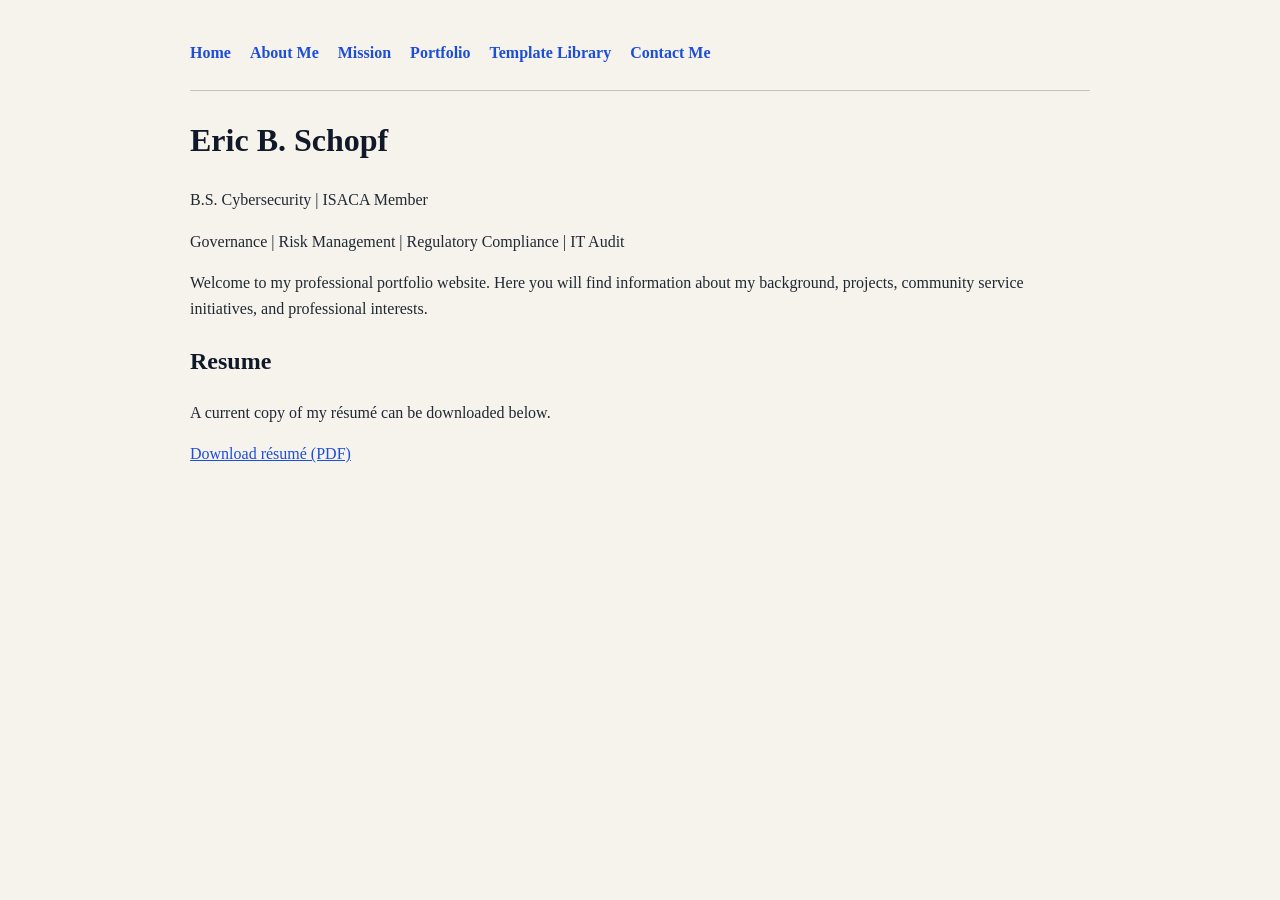
<file: index.html>
<!DOCTYPE html>
<html>

<head>
  <title>Home | Eric B. Schopf</title>
  <link rel="stylesheet" href="style.css">
</head>
  
<body>

  <nav>
    <a href="index.html">Home</a>
    <a href="about.html">About Me</a>
    <a href="mission.html">Mission</a>
    <a href="portfolio.html">Portfolio</a>
    <a href="templatelibrary.html">Template Library</a>
    <a href="contact.html">Contact Me</a>
  </nav>

  <hr>

  <h1>Eric B. Schopf</h1>

  <p>
    B.S. Cybersecurity | ISACA Member
  </p>

  <p>
    Governance | Risk Management | Regulatory Compliance | IT Audit
  </p>

  <p>
     Welcome to my professional portfolio website. Here you will find information about my background, projects,
    community service initiatives, and professional interests.
  </p>

  <h2>Resume</h2>
  <p>
    A current copy of my résumé can be downloaded below.
  </p>
  <p>
    <a href="documents/resume/Eric_Schopf_Resume.pdf">
      Download résumé (PDF)
    </a>
  </p>
  
</body>

</html>
</file>
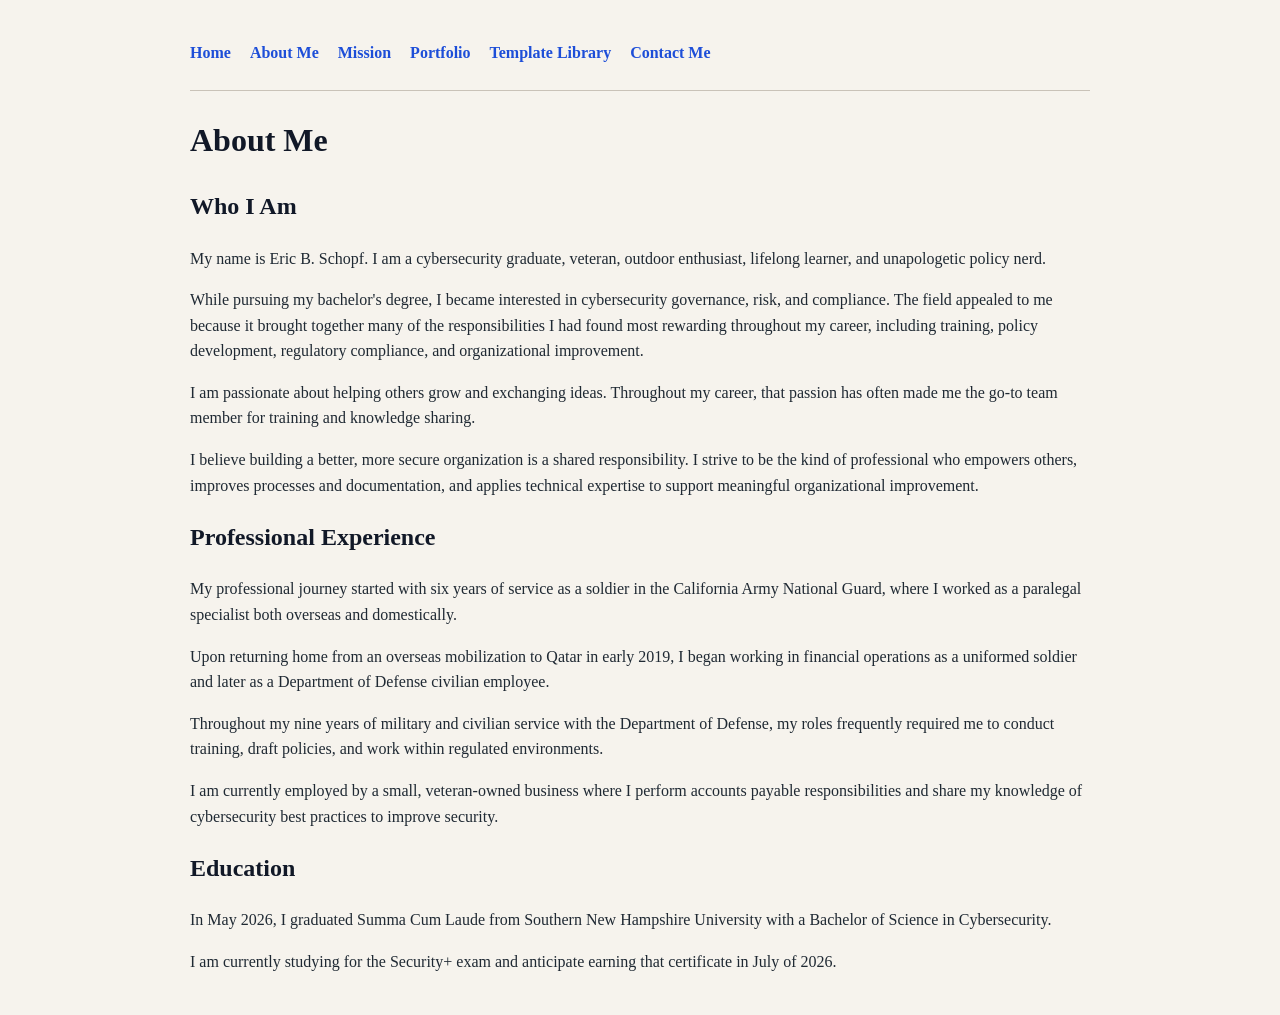
<file: about.html>
<!DOCTYPE html>
<html>

<head>
  <title>About Me | Eric B. Schopf</title>
  <link rel="stylesheet" href="style.css">
</head>
  
<body>

   <nav>
    <a href="index.html">Home</a>
    <a href="about.html">About Me</a>
    <a href="mission.html">Mission</a>
    <a href="portfolio.html">Portfolio</a>
    <a href="templatelibrary.html">Template Library</a>
    <a href="contact.html">Contact Me</a>
  </nav>

  <hr>

  <h1>About Me</h1>

  <h2>Who I Am</h2>
  <p>
    My name is Eric B. Schopf. I am a cybersecurity graduate, veteran, outdoor enthusiast, lifelong learner, and unapologetic policy nerd.
  </p>
  <p>
    While pursuing my bachelor's degree, I became interested in cybersecurity governance, risk, and compliance. The field appealed to me because it brought together many of the responsibilities I had found most 
    rewarding throughout my career, including training, policy development, regulatory compliance, and organizational improvement.
  </p>
  <p>
    I am passionate about helping others grow and exchanging ideas. Throughout my career, that passion has often made me the go-to team member for training and knowledge sharing.<br>
  </p>
  <p>
   I believe building a better, more secure organization is a shared responsibility. I strive to be the kind of professional who empowers others, improves processes and documentation, 
    and applies technical expertise to support meaningful organizational improvement.
  </p>

  <h2>Professional Experience</h2>
  <p>
    My professional journey started with six years of service as a soldier in the California Army National Guard, where I worked as a paralegal specialist both overseas and domestically.
  </p>
  <p>
    Upon returning home from an overseas mobilization to Qatar in early 2019, I began working in financial operations as a uniformed soldier and later as a Department of Defense civilian employee.
  </p>
  <p>
    Throughout my nine years of military and civilian service with the Department of Defense, my roles frequently required me to conduct training, draft policies, and work within regulated environments.
  </p>
  <p>
    I am currently employed by a small, veteran-owned business where I perform accounts payable responsibilities and share my knowledge of cybersecurity best practices to improve security.
  </p>

  <h2>Education</h2>
  <p>
    In May 2026, I graduated Summa Cum Laude from Southern New Hampshire University with a Bachelor of Science in Cybersecurity.
  </p>
  <p>
    I am currently studying for the Security+ exam and anticipate earning that certificate in July of 2026.
  </p>
  
</body>

</html>
</file>
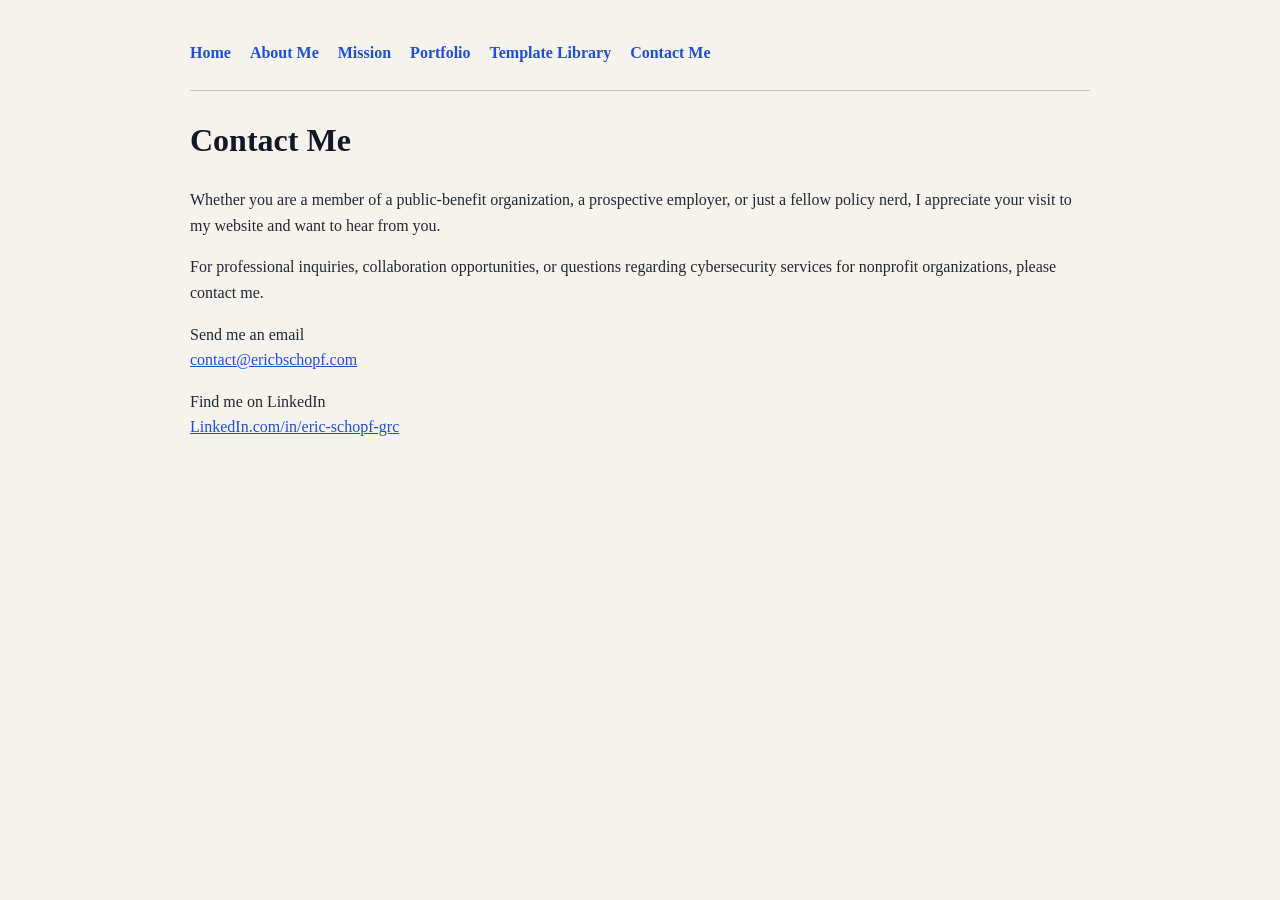
<file: contact.html>
<!DOCTYPE html>
<html>

<head>
  <title>Contact | Eric B. Schopf</title>
  <link rel="stylesheet" href="style.css">
</head>
  
<body>

  <nav>
    <a href="index.html">Home</a>
    <a href="about.html">About Me</a>
    <a href="mission.html">Mission</a>
    <a href="portfolio.html">Portfolio</a>
    <a href="templatelibrary.html">Template Library</a>
    <a href="contact.html">Contact Me</a>
  </nav>

  <hr>

  <h1>Contact Me</h1>
  <p>
    Whether you are a member of a public-benefit organization, a prospective employer, or just a fellow policy nerd, I appreciate your visit to my website and want to hear from you.
  </p>
  <p>
    For professional inquiries, collaboration opportunities, or questions regarding cybersecurity services for nonprofit organizations, please contact me.
  </p>
  <p>
    Send me an email<br>
    <a href="mailto:contact@ericbschopf.com">
    contact@ericbschopf.com
    </a>
  </p>
  <p>
    Find me on LinkedIn<br>
    <a href="https://linkedin.com/in/eric-schopf-grc">
      LinkedIn.com/in/eric-schopf-grc
    </a>
  </p>
  
</body>

</html>
</file>
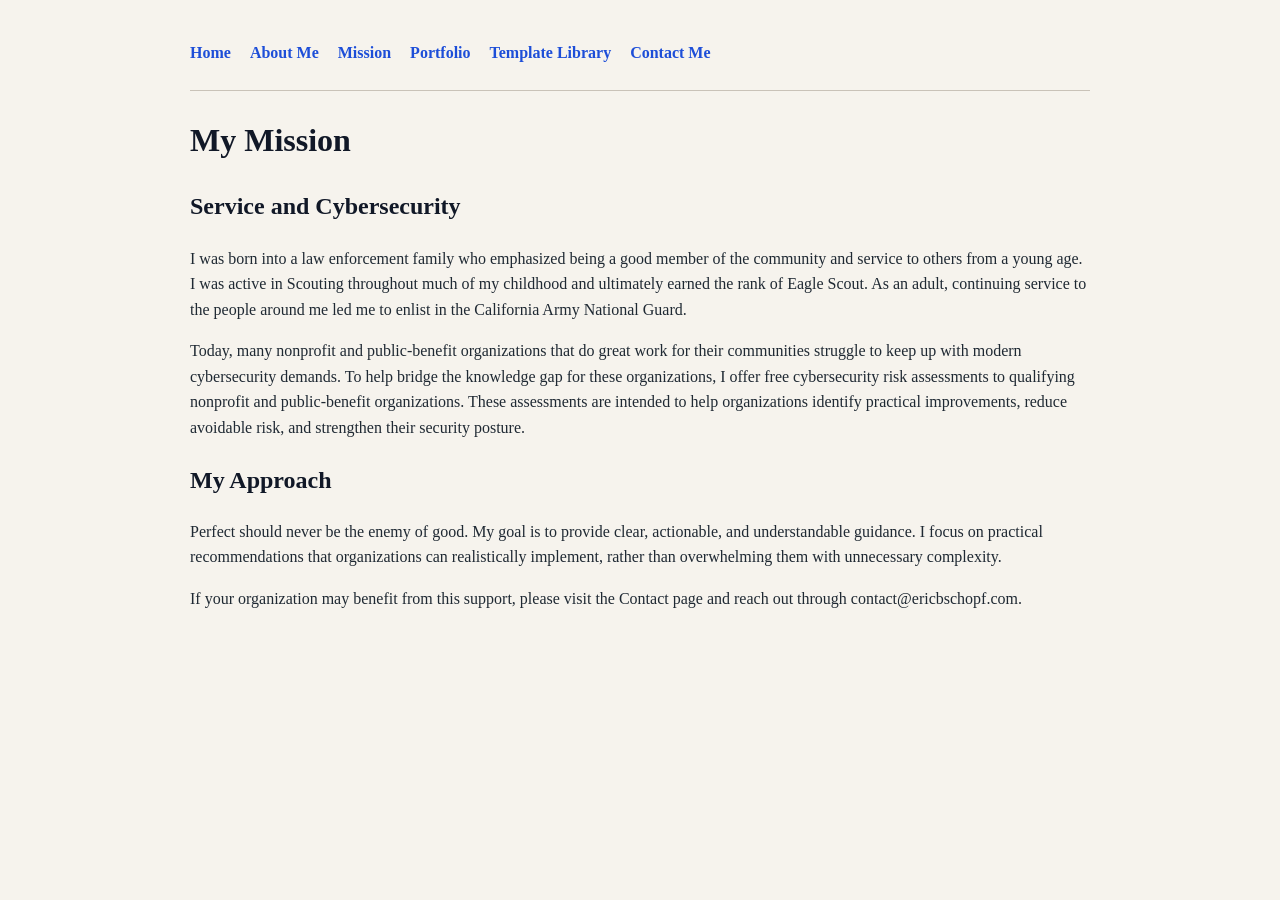
<file: mission.html>
<!DOCTYPE html>
<html>

<head>
  <title>Mission | Eric B. Schopf</title>
  <link rel="stylesheet" href="style.css">
</head>
  
<body>

  <nav>
    <a href="index.html">Home</a>
    <a href="about.html">About Me</a>
    <a href="mission.html">Mission</a>
    <a href="portfolio.html">Portfolio</a>
    <a href="templatelibrary.html">Template Library</a>
    <a href="contact.html">Contact Me</a>
  </nav>

  <hr>

  <h1>My Mission</h1>

  <h2>Service and Cybersecurity</h2>
  <p>
    I was born into a law enforcement family who emphasized being a good member of the community and service to others from a young age. 
    I was active in Scouting throughout much of my childhood and ultimately earned the rank of Eagle Scout.
    As an adult, continuing service to the people around me led me to enlist in the California Army National Guard.
  </p>
  <p>
    Today, many nonprofit and public-benefit organizations that do great work for their communities struggle to keep up with modern cybersecurity demands.
    To help bridge the knowledge gap for these organizations, I offer free cybersecurity risk assessments to qualifying nonprofit and public-benefit organizations. 
    These assessments are intended to help organizations identify practical improvements, reduce avoidable risk, and strengthen their security posture.
</p>

  <h2>My Approach</h2>
  <p>
    Perfect should never be the enemy of good. My goal is to provide clear, actionable, and understandable guidance. I focus on practical recommendations 
    that organizations can realistically implement, rather than overwhelming them with unnecessary complexity.
  </p>
  <p>
    If your organization may benefit from this support, please visit the Contact page and reach out through contact@ericbschopf.com.
</p>
  
</body>

</html>
</file>
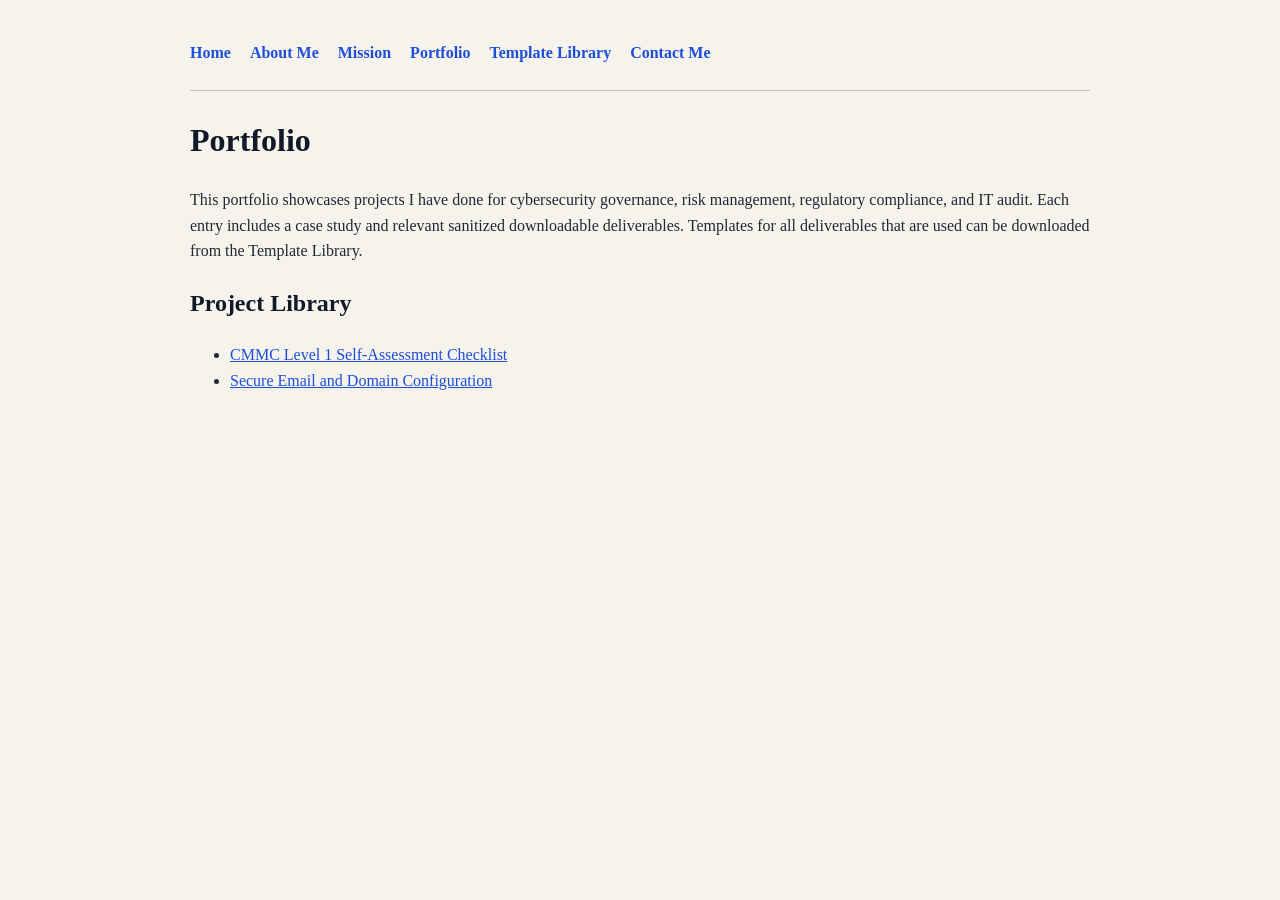
<file: portfolio.html>
<!DOCTYPE html>
<html>

<head>
  <title>Portfolio | Eric B. Schopf</title>
  <link rel="stylesheet" href="style.css">
</head>
  
<body>

  <nav>
    <a href="index.html">Home</a>
    <a href="about.html">About Me</a>
    <a href="mission.html">Mission</a>
    <a href="portfolio.html">Portfolio</a>
    <a href="templatelibrary.html">Template Library</a>
    <a href="contact.html">Contact Me</a>
  </nav>

  <hr>

  <h1>Portfolio</h1>
  <p>
    This portfolio showcases projects I have done for cybersecurity governance, risk management, regulatory compliance, and IT audit.
    Each entry includes a case study and relevant sanitized downloadable deliverables. 
    Templates for all deliverables that are used can be downloaded from the Template Library.
  </p>

  <h2>Project Library</h2>
 
  <ul>
    <li>
      <a href="cmmc-level-1.html">CMMC Level 1 Self-Assessment Checklist</a>
    </li>
    <li>
      <a href="secure-email-domain.html">Secure Email and Domain Configuration</a>
    </li>
  </ul>
  
</body>

</html>
</file>
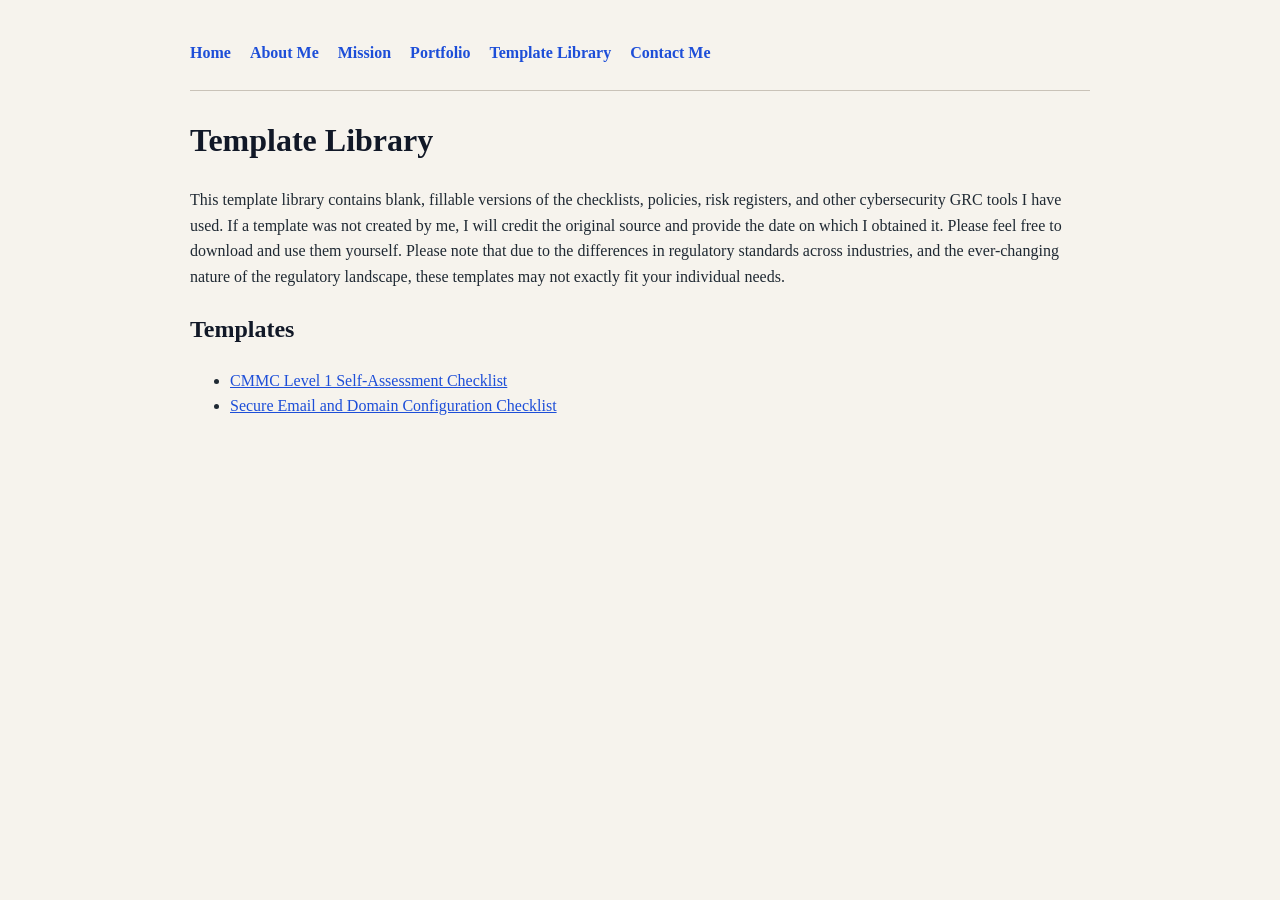
<file: templatelibrary.html>
<!DOCTYPE html>
<html>

<head>
  <title>Template Library | Eric B. Schopf</title>
  <link rel="stylesheet" href="style.css">
</head>
  
<body>

  <nav>
    <a href="index.html">Home</a>
    <a href="about.html">About Me</a>
    <a href="mission.html">Mission</a>
    <a href="portfolio.html">Portfolio</a>
    <a href="templatelibrary.html">Template Library</a>
    <a href="contact.html">Contact Me</a>
  </nav>

  <hr>

  <h1>Template Library</h1>
  <p>
    This template library contains blank, fillable versions of the checklists, policies, risk registers, and other cybersecurity GRC tools I have used. 
    If a template was not created by me, I will credit the original source and provide the date on which I obtained it. Please feel free to download and use them yourself. 
    Please note that due to the differences in regulatory standards across industries, and the ever-changing nature of the regulatory 
    landscape, these templates may not exactly fit your individual needs.
  </p>

  <h2>Templates</h2>
 
  <ul>
    <li>
      <a href="template-cmmc-level-1.html">CMMC Level 1 Self-Assessment Checklist</a>
    </li>
    <li>
      <a href="template-secure-email-domain.html">Secure Email and Domain Configuration Checklist</a>
    </li>
  </ul>
  
</body>

</html>
</file>
<file: style.css>
body {
  font-family: Georgia, serif;
  max-width: 900px;
  margin: 40px auto;
  padding: 0 20px;
  line-height: 1.6;
  background-color: #f6f3ed;
  color: #1f2933;
}

nav {
  margin-bottom: 20px;
}

nav a {
  margin-right: 15px;
  text-decoration: none;
  font-weight: bold;
}

a {
  color: #1d4ed8;
}

a:hover {
  text-decoration: underline;
}

h1, h2, h3 {
  color: #111827;
}

hr {
  border: none;
  border-top: 1px solid #c9c2b8;
  margin: 24px 0;
}

@media (prefers-color-scheme: dark) {
  body {
    background-color: #111827;
    color: #e5e7eb;
  }

  h1, h2, h3 {
    color: #f9fafb;
  }

  a {
    color: #7dd3fc;
  }

  hr {
    border-top: 1px solid #374151;
  }
}
</file>
